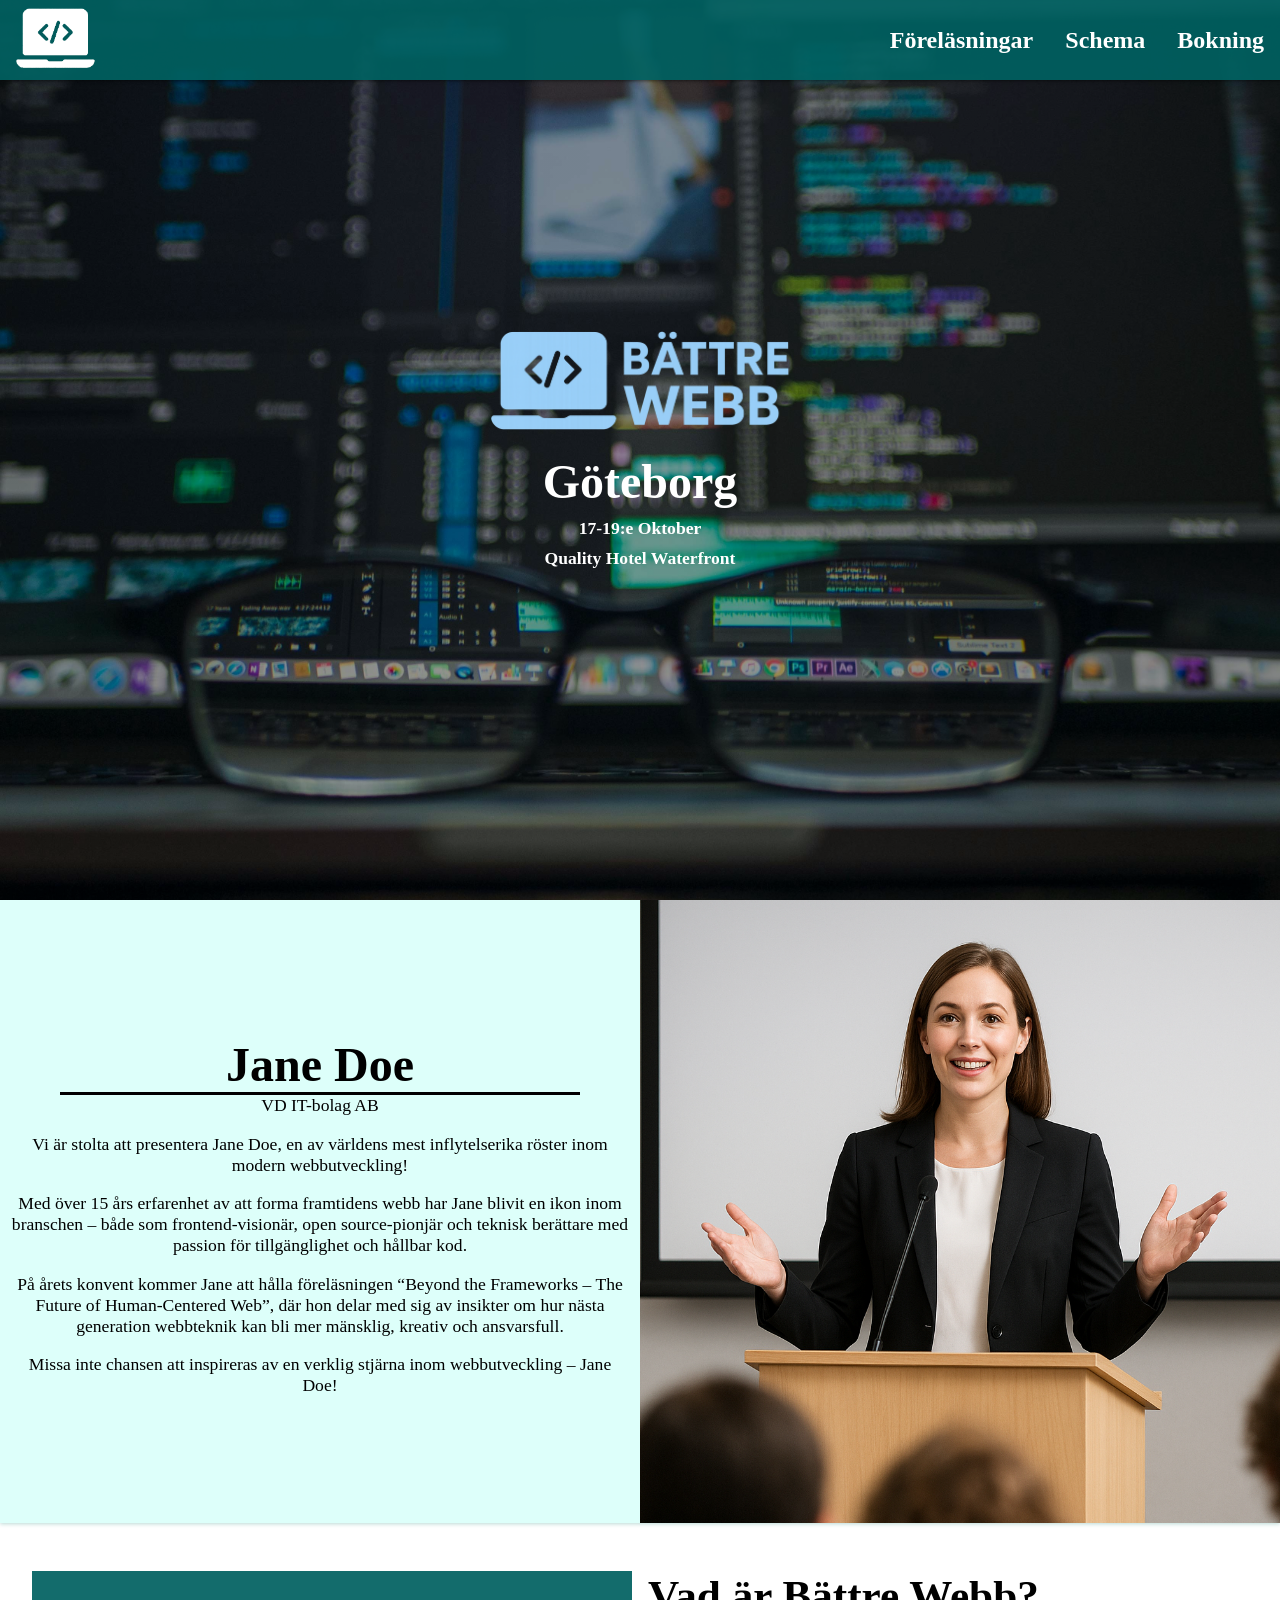
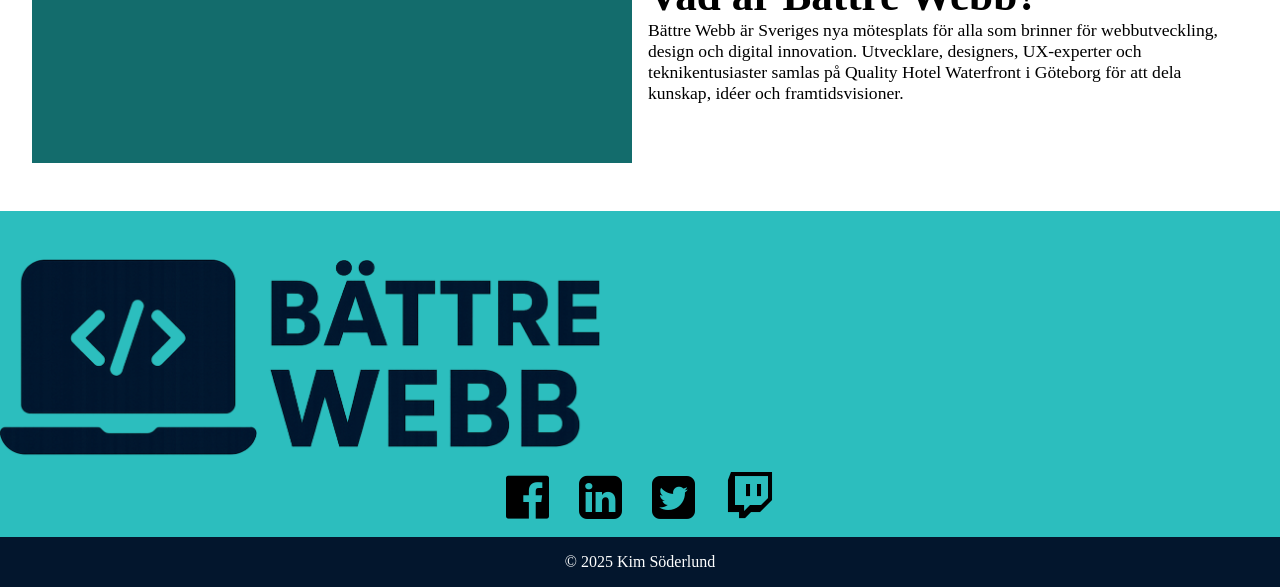
<file: index.html>
<!DOCTYPE html>
<html lang="en">
<head>
    <meta charset="UTF-8">
    <meta name="viewport" content="width=device-width, initial-scale=1.0">
    <link rel="stylesheet" href="styles/style.css">
    <link rel="stylesheet" href="styles/header.css">
    <link rel="stylesheet" href="styles/footer.css">
    <link rel="stylesheet" href="https://cdnjs.cloudflare.com/ajax/libs/font-awesome/4.7.0/css/font-awesome.min.css">
    <title>Bättre Webb</title>
</head>
<body>



    <!-- Navbar section-->
    <header class = "header-bottom">
        <a href ="index.html"><img src="images/logo-tiny-dark-bättrewebb.png" alt="tiny logo"></a>
        <input type = "checkbox" id = "nav-toggle">
        <label for = "nav-toggle"><i class ="fa fa-bars"></i></label>
        <nav>
            <a href = "föreläsningar.html">Föreläsningar</a>
            <a href = "schema.html">Schema</a>
            <a href = "bokning.html">Bokning</a>
        </nav>
    </header>
   

    <!-- Main Page Section-->
    <main>
 

        <!--hero-->
        <div class="hero-section">           
            <img src= "images/logo-light-bättrewebb.png" alt= "Bättre Webb Logo">
            <h2 class= "hero-text">Göteborg</h2>
            <p class= "hero-text">17-19:e Oktober</p>
            <p class= "hero-text">Quality Hotel Waterfront</p>

        </div>



        <!-- Guest Speaker-->
        <section class= left-right>
            <div class="LR-text">
                <h2>Jane Doe</h2>
                <p>VD IT-bolag AB</p>
                <p >Vi är stolta att presentera Jane Doe, en av världens mest inflytelserika röster inom modern webbutveckling!</p>
                <p>Med över 15 års erfarenhet av att forma framtidens webb har Jane blivit en ikon inom branschen – både som frontend-visionär, open source-pionjär och teknisk berättare med passion för tillgänglighet och hållbar kod.</p>
                <p>På årets konvent kommer Jane att hålla föreläsningen “Beyond the Frameworks – The Future of Human-Centered Web”, där hon delar med sig av insikter om hur nästa generation webbteknik kan bli mer mänsklig, kreativ och ansvarsfull.</p>
                <p>Missa inte chansen att inspireras av en verklig stjärna inom webbutveckling – Jane Doe!</p>
            </div>
            
            <img src= "images/guestspeaker.png" alt= "Guest speaker Jane Doe">
       
        </section>



        <!--About Section-->
        <section class = "about">
            <div class = "about-text">
                <h3>Vad är Bättre Webb?</h3>
                <p>Bättre Webb är Sveriges nya mötesplats för alla som brinner för webbutveckling, design och digital innovation. Utvecklare, designers, UX-experter och teknikentusiaster samlas på Quality Hotel Waterfront i Göteborg för att dela kunskap, idéer och framtidsvisioner.</p>
            </div>

            <div class = "about-info">
                <div class = "fade1"><h3>Många intressanta talare</h3></div>
                <div class = "fade2"><h3>Vidga ditt nätverk</h3></div>
                <div class = "fade3"><h3>Möt Jane doe!</h3></div>

            </div>
        </section>


    </main>

       <!--Footer section-->
        <footer>
            <div class = "footer">
                <div>
                    <img src = "images/logo-dark-bättrewebb.png" alt = "Bättre Webb footer logo" class ="imgstyling">
                    <div class = "social-tags">
                        <i class="fa fa-facebook-official"></i>
                        <i class="fa fa-linkedin-square"></i>
                        <i class="fa fa-twitter-square"></i>
                        <i class="fa fa-twitch"></i>
                    </div>
                </div>
                <div class="footer-bottom">
                    <a href="#">© 2025 Kim Söderlund</a>
                </div>
            </div>
        </footer>

</body>
</html>
</file>
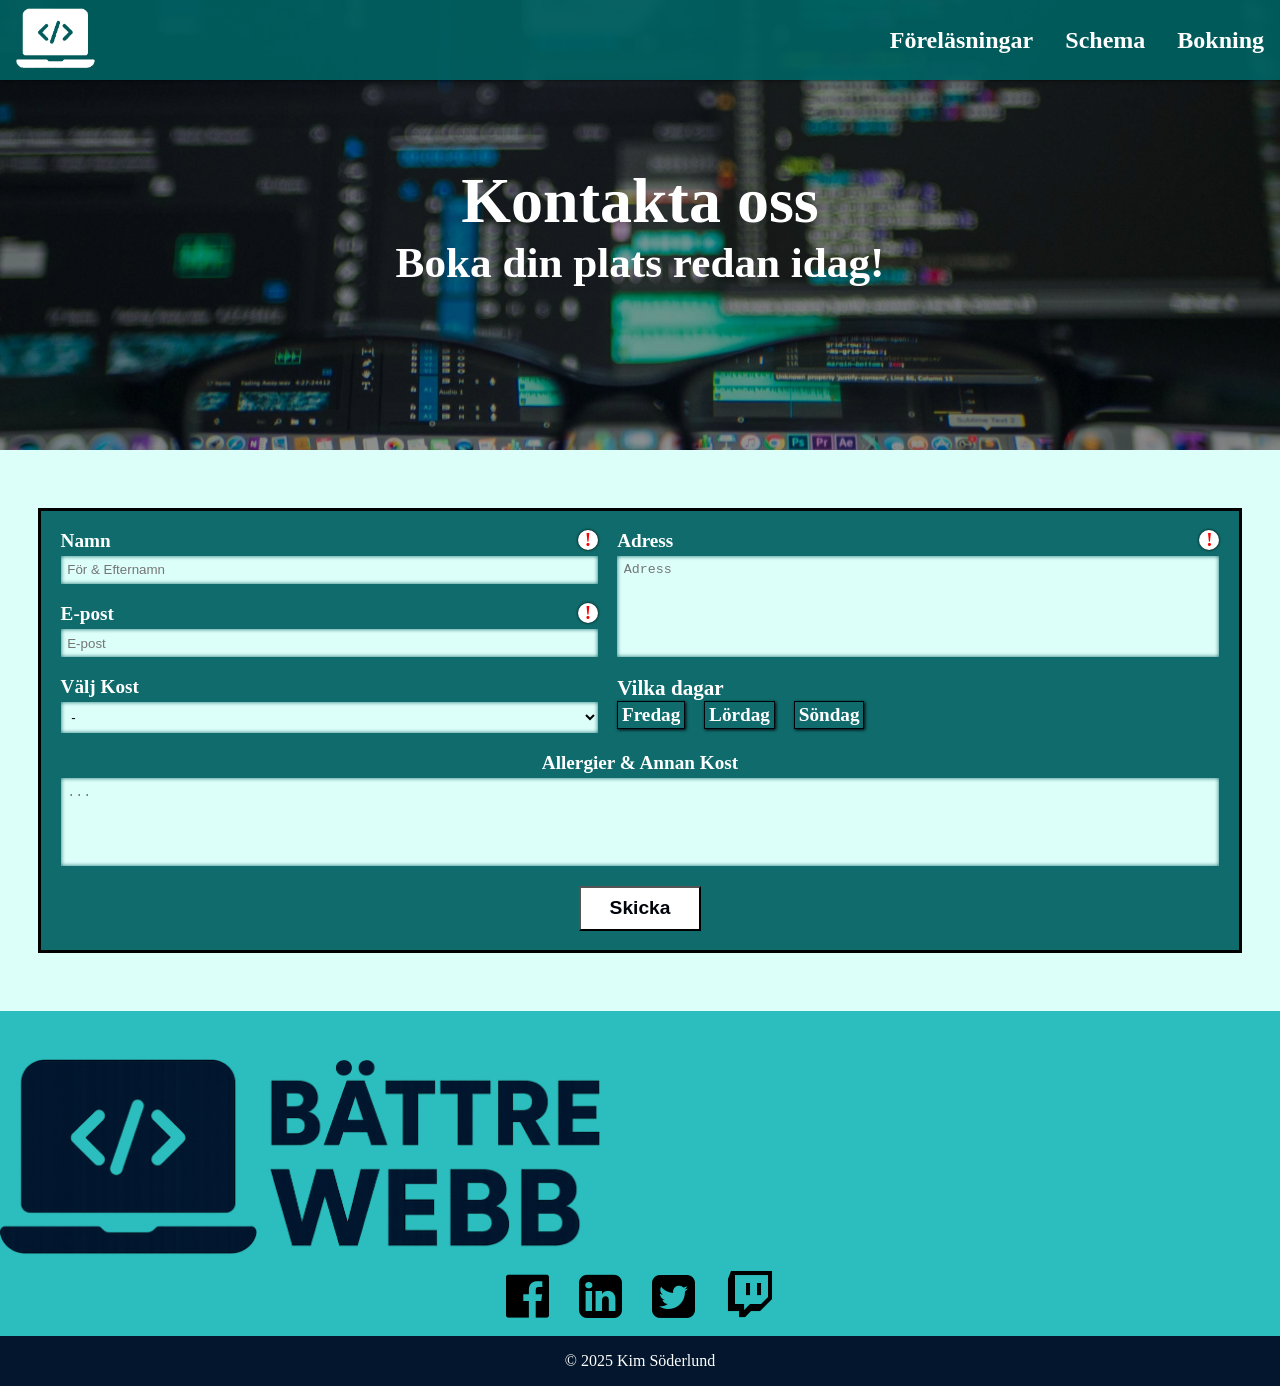
<file: bokning.html>
<!DOCTYPE html>
<html lang="en">
<head>
    <meta charset="UTF-8">
    <meta name="viewport" content="width=device-width, initial-scale=1.0">
    <link rel="stylesheet" href="styles/style.css">
    <link rel="stylesheet" href="styles/booking.css">
    <link rel="stylesheet" href="styles/header.css">
    <link rel="stylesheet" href="styles/footer.css">
    <link rel="stylesheet" href="https://cdnjs.cloudflare.com/ajax/libs/font-awesome/4.7.0/css/font-awesome.min.css">
    <title>Bättre Web Bokning</title>
</head>
<body>

    <!--Header section-->
    <header class = "header-bottom">
        <a href ="index.html"><img src="images/logo-tiny-dark-bättrewebb.png" alt="tiny logo"></a>
        <input type = "checkbox" id = "nav-toggle">
        <label for = "nav-toggle"><i class ="fa fa-bars"></i></label>
        <nav>
            <a href = "föreläsningar.html">Föreläsningar</a>
            <a href = "schema.html">Schema</a>
            <a href = "#">Bokning</a>
        </nav>
    </header>


    

    <main>
        <!--Hero Section-->
        <div class="hero-section">
           <h1>Kontakta oss</h1>
           <h3>Boka din plats redan idag!</h3>
        </div>


        <!--Form Secion-->
        <form action = "#">

            <div class = "form-field">
                <label for = "namn">Namn</label>
                <input type="text" id="namn" name ="namn" placeholder = "För & Efternamn" required>
            <div class = "invalid-marker">!</div>
            </div>

            <div class = "span-row form-field">
                <label for = "adress">Adress</label>
                <textarea id = "adress" placeholder = "Adress" rows="4" required></textarea>
                <div class = "invalid-marker">!</div>
            </div>

            <div class = "form-field">
                <label for = "email">E-post</label>
                <input type = "email" id = "email" name = "email" placeholder = "E-post" required>
                <div class = "invalid-marker">!</div>
            </div>

            <div>
                <label for ="mat">Välj Kost</label>
                <select id = "mat" name = "mat">
                    <option value = "-"> - </option>
                    <option value = "veg"> Vegitarisk </option>
                    <option value = "fisk"> Fisk </option>
                    <option value = "kött"> Kött </option>
                </select>
            </div>

            <div>
                <p style = "font-weight: bold;">Vilka dagar</p>
                <div class = "form-days">
                    <div>
                        <input type="checkbox" id = "fredag" name = "fredag">
                        <label for ="fredag" id="fre">Fredag</label>
                    </div>

                    <div>
                        <input type="checkbox" id = "lordag" name = "lordag">
                        <label for ="lordag" id="lor">Lördag</label>
                    </div>

                    <div>
                        <input type="checkbox" id = "sondag" name = "sondag">
                        <label for ="sondag" id="son">Söndag</label>
                    </div>
                </div>
            </div>

            <div class = "spaning">
                <label>Allergier & Annan Kost</label>
                <textarea id = "alergitext" placeholder = "..." rows="5" style="resize: none;"></textarea>
            </div>
            
            <div class = "spaning">
            <button class = " submit-button"> Skicka </button>
            </div>

        </form>


    </main>

     <!--Footer section-->
    <footer>
        <div class = "footer">
            <div>
                <img src = "images/logo-dark-bättrewebb.png" alt = "Bättre Webb footer logo" class ="imgstyling">
                <div class = "social-tags">
                    <i class="fa fa-facebook-official"></i>
                    <i class="fa fa-linkedin-square"></i>
                    <i class="fa fa-twitter-square"></i>
                    <i class="fa fa-twitch"></i>
                </div>
            </div>
            <div class="footer-bottom">
                <a href="#">© 2025 Kim Söderlund</a>
            </div>
        </div>
    </footer>


</body>
</html>
</file>
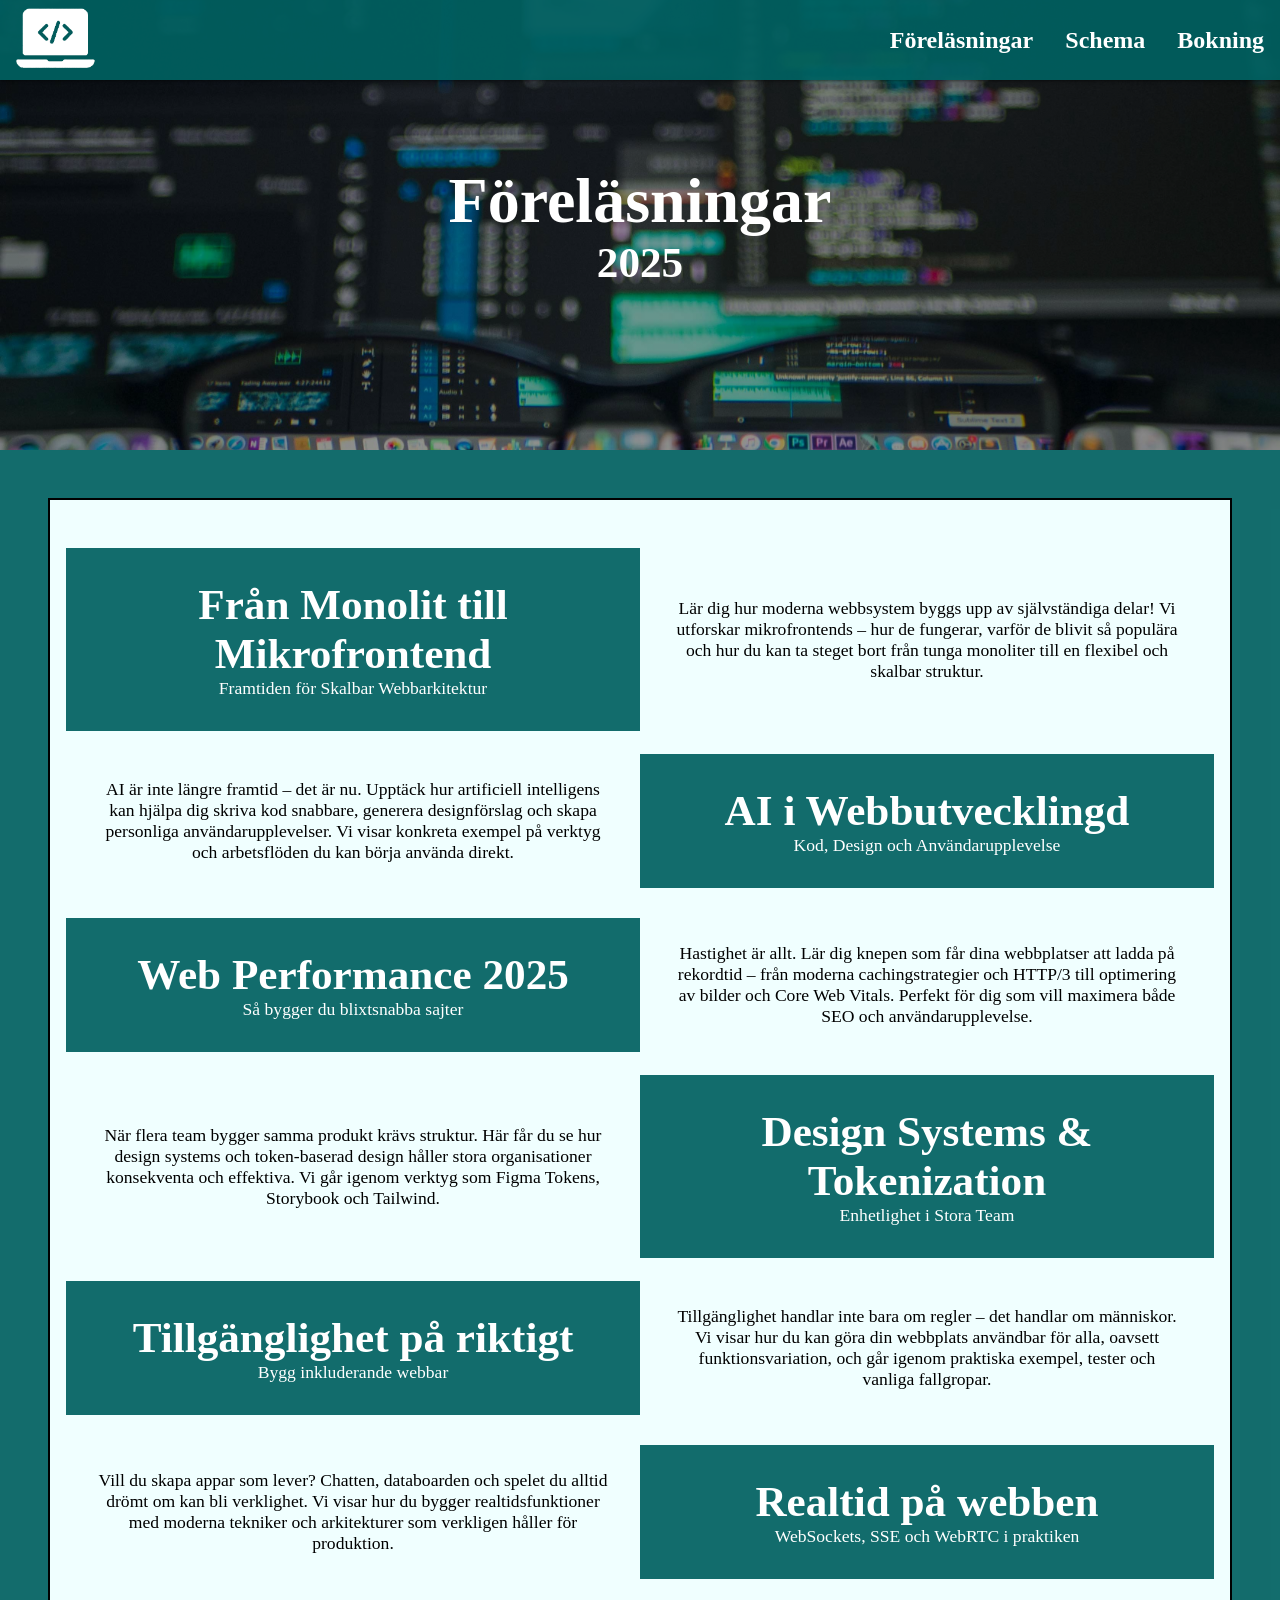
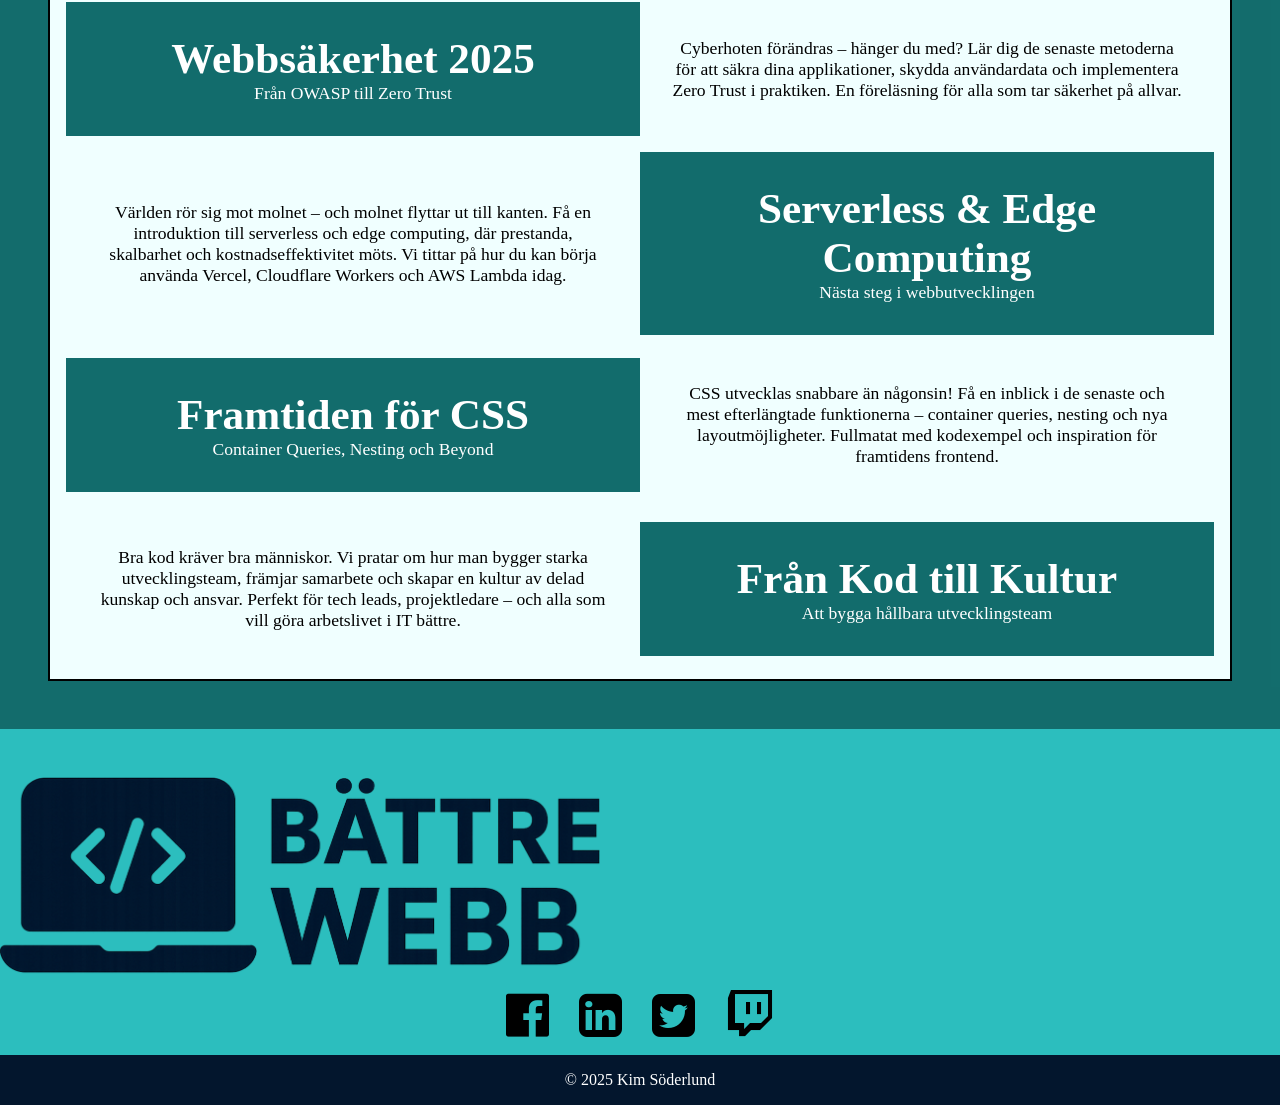
<file: Föreläsningar.html>
<!DOCTYPE html>
<html lang="en">
<head>
    <link rel="stylesheet" href="styles/style.css">
    <link rel="stylesheet" href="styles/header.css">
    <link rel="stylesheet" href="styles/forelasningar.css">
    <link rel="stylesheet" href="styles/footer.css">
    <link rel="stylesheet" href="styles/schema.css">
    <link rel="stylesheet" href="https://cdnjs.cloudflare.com/ajax/libs/font-awesome/4.7.0/css/font-awesome.min.css">
    <title>Bättre Webb Föreläsningar</title>
</head>
<body>


    <!--Header Section-->
    <header class = "header-bottom">
        <a href ="index.html"><img src="images/logo-tiny-dark-bättrewebb.png" alt="tiny logo"></a>
        <input type = "checkbox" id = "nav-toggle">
        <label for = "nav-toggle"><i class ="fa fa-bars"></i></label>
        <nav>
            <a href = "#">Föreläsningar</a>
            <a href = "schema.html">Schema</a>
            <a href = "bokning.html">Bokning</a>
        </nav>
    </header>

    <main>
       <!--Hero Section-->
        <div class="hero-section">
           <h1>Föreläsningar</h1>
           <h3>2025</h3>
        </div>


        <!--Föreläsningar Section-->
        <section class = "föreläs-section">
            
            <div class = "lecture-container">
                <div class = "card">
                    <h3>Från Monolit till Mikrofrontend</h3>
                    <p>Framtiden för Skalbar Webbarkitektur</p>
                </div>
                <div class = "lecture-text">
                    <p>Lär dig hur moderna webbsystem byggs upp av självständiga delar! Vi utforskar mikrofrontends – hur de fungerar, varför de blivit så populära och hur du kan ta steget bort från tunga monoliter till en flexibel och skalbar struktur.</p>
                </div>
            </div>
            
            <div class = "lecture-container reversed">
                <div class = "card">
                    <h3>AI i Webbutvecklingd</h3>
                    <p>Kod, Design och Användarupplevelse</p>
                </div>
                <div class = "lecture-text">
                    <p>AI är inte längre framtid – det är nu. Upptäck hur artificiell intelligens kan hjälpa dig skriva kod snabbare, generera designförslag och skapa personliga användarupplevelser. Vi visar konkreta exempel på verktyg och arbetsflöden du kan börja använda direkt.</p>
                </div>
            </div>
            
            <div class = "lecture-container">
                <div class = "card">
                    <h3>Web Performance 2025</h3>
                    <p>Så bygger du blixtsnabba sajter</p>
                </div>
                <div class = "lecture-text">
                    <p>Hastighet är allt. Lär dig knepen som får dina webbplatser att ladda på rekordtid – från moderna cachingstrategier och HTTP/3 till optimering av bilder och Core Web Vitals. Perfekt för dig som vill maximera både SEO och användarupplevelse.</p>
                </div>
            </div>

            <div class = "lecture-container reversed">
                <div class = "card">
                    <h3>Design Systems & Tokenization</h3>
                    <p>Enhetlighet i Stora Team</p>
                </div>
                <div class = "lecture-text">
                    <p>När flera team bygger samma produkt krävs struktur. Här får du se hur design systems och token-baserad design håller stora organisationer konsekventa och effektiva. Vi går igenom verktyg som Figma Tokens, Storybook och Tailwind.</p>
                </div>
            </div>
       
            <div class = "lecture-container">
                <div class = "card">
                    <h3>Tillgänglighet på riktigt</h3>
                    <p>Bygg inkluderande webbar</p>
                </div>
                <div class = "lecture-text">
                    <p>Tillgänglighet handlar inte bara om regler – det handlar om människor. Vi visar hur du kan göra din webbplats användbar för alla, oavsett funktionsvariation, och går igenom praktiska exempel, tester och vanliga fallgropar.</p>
                </div>
            </div>

            <div class = "lecture-container reversed">
                <div class = "card">
                    <h3>Realtid på webben</h3>
                    <p>WebSockets, SSE och WebRTC i praktiken</p>
                </div>
                <div class = "lecture-text">
                    <p>Vill du skapa appar som lever? Chatten, databoarden och spelet du alltid drömt om kan bli verklighet. Vi visar hur du bygger realtidsfunktioner med moderna tekniker och arkitekturer som verkligen håller för produktion.</p>
                </div>
            </div>
       
            <div class = "lecture-container">
                <div class = "card">
                    <h3>Webbsäkerhet 2025</h3>
                    <p>Från OWASP till Zero Trust</p>
                </div>
                <div class = "lecture-text">
                    <p>Cyberhoten förändras – hänger du med? Lär dig de senaste metoderna för att säkra dina applikationer, skydda användardata och implementera Zero Trust i praktiken. En föreläsning för alla som tar säkerhet på allvar.</p>
                </div>
            </div>
            
            <div class = "lecture-container reversed">
                <div class = "card">
                    <h3>Serverless & Edge Computing</h3>
                    <p>Nästa steg i webbutvecklingen</p>
                </div>
                <div class = "lecture-text">
                    <p>Världen rör sig mot molnet – och molnet flyttar ut till kanten. Få en introduktion till serverless och edge computing, där prestanda, skalbarhet och kostnadseffektivitet möts. Vi tittar på hur du kan börja använda Vercel, Cloudflare Workers och AWS Lambda idag.</p>
                </div>
            </div>
       
            <div class = "lecture-container">
                <div class = "card">
                    <h3>Framtiden för CSS</h3>
                    <p>Container Queries, Nesting och Beyond</p>
                </div>
                <div class = "lecture-text">
                    <p>CSS utvecklas snabbare än någonsin! Få en inblick i de senaste och mest efterlängtade funktionerna – container queries, nesting och nya layoutmöjligheter. Fullmatat med kodexempel och inspiration för framtidens frontend.</p>
                </div>
            </div>

            <div class = "lecture-container reversed">
                <div class = "card">
                    <h3>Från Kod till Kultur</h3>
                    <p>Att bygga hållbara utvecklingsteam</p>
                </div>
                <div class = "lecture-text">
                    <p>Bra kod kräver bra människor. Vi pratar om hur man bygger starka utvecklingsteam, främjar samarbete och skapar en kultur av delad kunskap och ansvar. Perfekt för tech leads, projektledare – och alla som vill göra arbetslivet i IT bättre.</p>
                </div>
            </div>

        </section>


    </main>

    <!--Footer section-->
    <footer>
        <div class = "footer">
            <div>
                <img src = "images/logo-dark-bättrewebb.png" alt = "Bättre Webb footer logo" class ="imgstyling">
                <div class = "social-tags">
                    <i class="fa fa-facebook-official"></i>
                    <i class="fa fa-linkedin-square"></i>
                    <i class="fa fa-twitter-square"></i>
                    <i class="fa fa-twitch"></i>
                </div>
            </div>
            <div class="footer-bottom">
                <a href="#">© 2025 Kim Söderlund</a>
            </div>
        </div>
    </footer>    
</body>
</html>
</file>
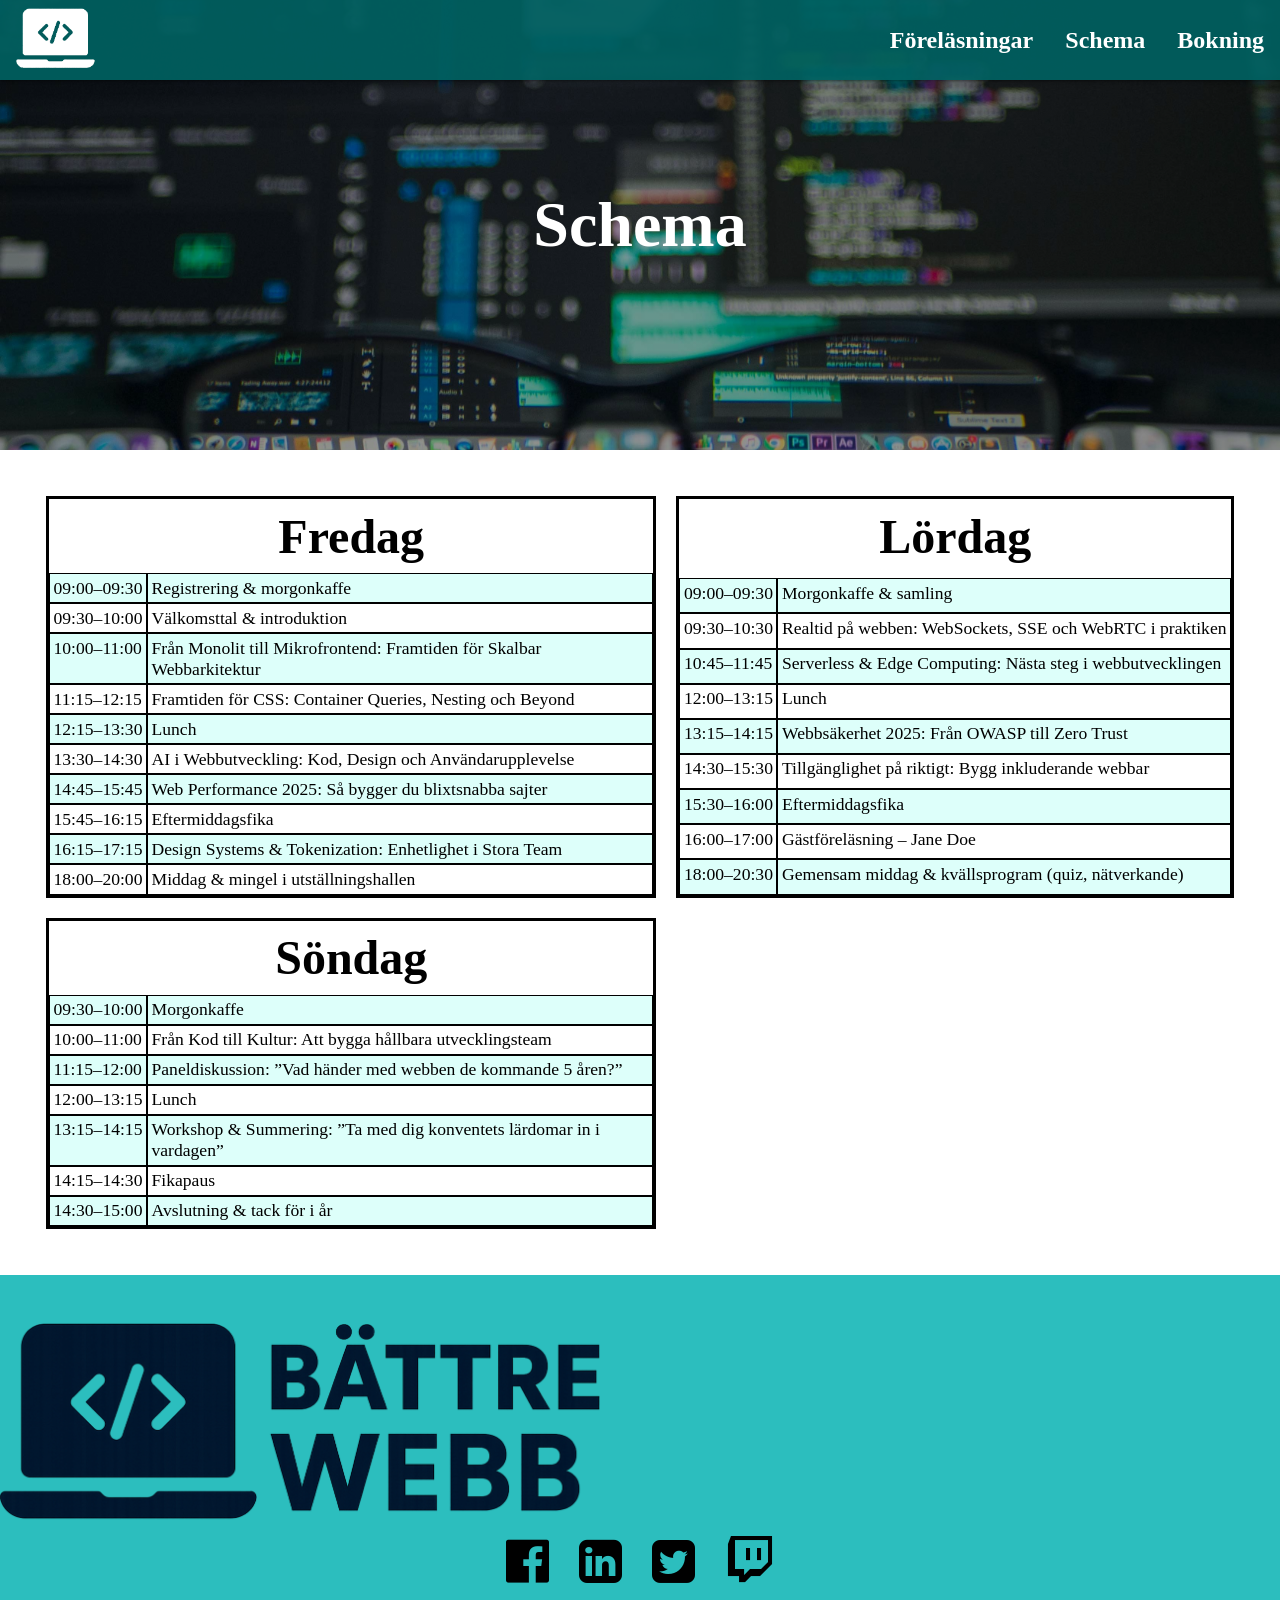
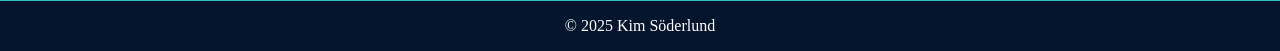
<file: schema.html>
<!DOCTYPE html>
<html lang="en">
<head>
    <meta charset="UTF-8">
    <meta name="viewport" content="width=device-width, initial-scale=1.0">
        <link rel="stylesheet" href="styles/style.css">
    <link rel="stylesheet" href="styles/header.css">
    <link rel="stylesheet" href="styles/footer.css">
    <link rel="stylesheet" href="styles/schema.css">
    <link rel="stylesheet" href="https://cdnjs.cloudflare.com/ajax/libs/font-awesome/4.7.0/css/font-awesome.min.css">
    <title>Bättre Webb Schema</title>
</head>
<body>
    <main>
            <!-- Navbar section-->
        <header class = "header-bottom">
            <a href ="index.html"><img src="images/logo-tiny-dark-bättrewebb.png" alt="tiny logo"></a>
            <input type = "checkbox" id = "nav-toggle">
            <label for = "nav-toggle"><i class ="fa fa-bars"></i></label>
            <nav>
                <a href = "föreläsningar.html">Föreläsningar</a>
                <a href = "schema.html">Schema</a>
                <a href = "bokning.html">Bokning</a>
            </nav>
        </header>

        <!-- hero secion -->
        <div class="hero-section">
           <h1>Schema</h1>
       </div>

        <!--Schedule Section-->
        <div class = schedule-section>
            <div class = "schedule-grid">
                <h2 style ="grid-column: 1/-1;">Fredag</h2>
                <p>09:00–09:30</p><p>Registrering & morgonkaffe</p>
                <p>09:30–10:00</p><p>Välkomsttal & introduktion</p>
                <p>10:00–11:00</p><p>Från Monolit till Mikrofrontend: Framtiden för Skalbar Webbarkitektur</p>
                <p>11:15–12:15</p><p>Framtiden för CSS: Container Queries, Nesting och Beyond</p>
                <p>12:15–13:30</p><p>Lunch</p>
                <p>13:30–14:30</p><p>AI i Webbutveckling: Kod, Design och Användarupplevelse</p>
                <p>14:45–15:45</p><p>Web Performance 2025: Så bygger du blixtsnabba sajter</p>
                <p>15:45–16:15</p><p>Eftermiddagsfika</p>
                <p>16:15–17:15</p><p>Design Systems & Tokenization: Enhetlighet i Stora Team</p>
                <p>18:00–20:00</p><p>Middag & mingel i utställningshallen</p>
            </div>

            <div class = "schedule-grid">
                <h2 style = "grid-column: 1/-1;">Lördag</h2>
                <p>09:00–09:30</p><p>Morgonkaffe & samling</p>
                <p>09:30–10:30</p><p>Realtid på webben: WebSockets, SSE och WebRTC i praktiken</p>
                <p>10:45–11:45</p><p>Serverless & Edge Computing: Nästa steg i webbutvecklingen</p>
                <p>12:00–13:15</p><p>Lunch</p>
                <p>13:15–14:15</p><p>Webbsäkerhet 2025: Från OWASP till Zero Trust</p>
                <p>14:30–15:30</p><p>Tillgänglighet på riktigt: Bygg inkluderande webbar</p>
                <p>15:30–16:00</p><p>Eftermiddagsfika</p>
                <p>16:00–17:00</p><p>Gästföreläsning – Jane Doe</p>
                <p>18:00–20:30</p><p>Gemensam middag & kvällsprogram (quiz, nätverkande)</p>
            </div>
            
            <div class="schedule-grid">
                <h2 style = "grid-column: 1/-1;">Söndag</h2>
                <p>09:30–10:00</p><p>Morgonkaffe</p>
                <p>10:00–11:00</p><p>Från Kod till Kultur: Att bygga hållbara utvecklingsteam</p>
                <p>11:15–12:00</p><p>Paneldiskussion: ”Vad händer med webben de kommande 5 åren?”</p>
                <p>12:00–13:15</p><p>Lunch</p>
                <p>13:15–14:15</p><p>Workshop & Summering: ”Ta med dig konventets lärdomar in i vardagen”</p>
                <p>14:15–14:30</p><p>Fikapaus</p>
                <p>14:30–15:00</p><p>Avslutning & tack för i år</p>
            </div>
        </div>

    </main>

    <!--Footer section-->
    <footer>
    <div class = "footer">
            <div>
                <img src = "images/logo-dark-bättrewebb.png" alt = "Bättre Webb footer logo"  class ="imgstyling">
                <div class = "social-tags">
                    <i class="fa fa-facebook-official"></i>
                    <i class="fa fa-linkedin-square"></i>
                    <i class="fa fa-twitter-square"></i>
                    <i class="fa fa-twitch"></i>
                </div>
            </div>
            <div class="footer-bottom">
                <a href="#">© 2025 Kim Söderlund</a>
            </div>
        </div>
    </footer>
</body>
</html>
</file>
<file: styles/style.css>
:root {
    --background-light: white;
    --background-neutral:  #ddfffa;
    --background-dark:  #006161ec;
    --icon-light: white;
    --icon-neutral:  #2cbebe;
    --icon-dark: #03162D;
    --seperatorshadow-neutral:#badad5;
    --textcolor-light: white;
    --textcolor-dark: #00040A;

    --text-small: 0.9em;
    --text-medium: 1em;
    --text-bigger: 1.7em;
    --text-large: 2em;
    --text-xlarge: 3em;
}

h1 { font-size: var(--text-xlarge); }
h2 { font-size: var(--text-large); }
h3 { font-size: var(--text-bigger); }
p { font-size: var(--text-medium); }

* {
    margin: 0;
    padding: 0;
    box-sizing: border-box;
}

html, body {
    width: 100%;
}


body {
    display: grid;
    grid-template-rows: auto 1fr auto;
}

/* HERO CSS */
.hero-section {
    position: relative;  
    color: var(--textcolor-light);
    height:100vh;    
    background: linear-gradient(rgba(0, 0, 0, 0.4), rgba(0, 0, 0, 0.4)),url(../images/hero-index.webp); 
    background-position: center;
    background-size: cover;
    background-repeat: no-repeat;

    display: flex;
    flex-direction: column;
    align-items: center;
    justify-content: center;
}
.hero-section > img {
    width: 300px;
    height: auto;
}
.border-right {
    border-right: 3px solid white;
}
.hero-text {
    font-weight: bold;
    padding-top: 0.5em;   
}


/* GUEST SPEAKER CSS*/
.left-right {
    display:grid;
    background-color: var(--background-neutral);
    box-shadow: 0 1px 4px  var(--seperatorshadow-neutral);
}
.LR-text {
    padding:60px 10px 50px 10px;
    text-align: center;
}
.LR-text h2 {
    margin:0 50px;
    border-bottom: 3px solid black;
}
.LR-text p + p {
    margin-top: 1em;
}
.left-right > img {
    width: 100%;
    height: auto;
}


/*ABOUT CSS*/
.about {
    margin:3em 2em;
    display: grid;
    grid-template-columns: 1fr;
    column-gap: 1em;
    row-gap: 1em;
    justify-content: center;
}

.about-info {
    position: relative;
    background-color: var(--background-dark);
    height:12em;
}

.about-info > div {
    color: var(--textcolor-light);
    position: absolute;
    top: 50%;
    left: 50%;
    transform: translate(-50%, -50%);
    text-align: center;
}


.fade1, .fade2, .fade3 {
    opacity: 0;
    animation-duration: 20s;
    animation-iteration-count: infinite;
}
.fade1 {       
        animation-name: fade1;    
}
.fade2 {
        animation-name: fade2;
}
.fade3 {
        animation-name: fade3;
}


@keyframes fade1 {
    0%, 20%, 100% {opacity: 1;}
    30%, 90% {opacity:0;}
}
@keyframes fade2 {
    0%, 20%, 60%, 100% {opacity: 0;}  
    30%, 50% {opacity:1;}
}
@keyframes fade3 {
    0%, 50%, 100% {opacity: 0;}
    60%, 90% {opacity:1;}
}

@media (min-width: 700px) {
    :root {
        --text-small: 0.9em;
        --text-medium: 1.1em;
        --text-bigger: 2.7em;
        --text-large: 3em;
        --text-xlarge: 4em;
    }
    .left-right {
        grid-template-columns: 1fr 1fr;
        align-items: stretch;
    }
    .LR-text {
        display: flex;
        flex-direction: column;
        justify-content: center;
        align-content: center;
    }
    .left-right > img {
        display: block;
        height: 100%;
        width: 100%;
        object-fit: cover;
        object-position: center;
    }


    .about {
        margin:3em 2em;
        display: grid;
        grid-template-columns: 1fr 1fr;
        column-gap: 1em;
        justify-content: center;
    }
    
    .about-info {
    grid-column: 1;
    grid-row:1;
    }

}
</file>
<file: styles/header.css>
/* navbar CSS */

.header-bottom {
    position: fixed;
    top:0;
    left:0;
    right:0;
    display: flex;
    justify-content: space-between;
    align-items: center;
    padding: 0.5em 1em;
    background-color: var(--background-dark);
    box-shadow: 1px 1px 3px rgba(0, 0, 0, 0.5);
    z-index:9999;
}

.header-bottom img {
    margin: 0.5em 1em;
    width: 80px;
    height: auto;
    transition: width 0.3s;
}

.header-bottom img:hover {
    width: 84px;
}

/*Hamburger-menu*/
.header-bottom > nav {
    display: none;
}

.header-bottom > nav a {
    display: flex;
    align-items: center;
}

/* Hide Checkbox*/
#nav-toggle {
    left: -99999px; 
    position: absolute;
}

.fa-bars::before {
    font-size: 300%;
    color: var(--textcolor-light);
    cursor: pointer;
    transition: font-size 0.3s;
}

label[for="nav-toggle"] {
    display: flex;
    justify-content: center;
    height: 100%;
}
label[for="nav-toggle"]:hover {
    font-size:105%;
}

/* Show dropdown*/
#nav-toggle:checked ~ nav {
    display: flex;
    flex-direction: column;
}

/* Dropdown Styling*/
#nav-toggle ~ nav {
    position: absolute;
    top: 100%;
    right: 0;
    background-color: var(--background-dark);
    box-shadow: 1px 1px 10px rgba(0, 0, 0, 0.5);
    z-index: 99;
    width: 50%;
}

#nav-toggle ~ nav a {
    text-decoration: none;
    font-size: 1.5em;    
    font-weight: bold;
    color: var(--textcolor-light);
    padding: 0.5rem 1rem;
}

#nav-toggle ~ nav a:hover {
    background-color: rgba(255, 255, 255, 0.7);
    color: var(--icon-dark);
    transition: background-color 0.3s ease, color 0.3s ease;
}


@media (min-width: 700px) {

    .header-bottom { 
        align-items: stretch;
        padding: 0;
}

    #nav-toggle ~ nav {
        display: flex;
        flex-direction: row ;
        justify-content: flex-end;
        position: static;
        background: none;
        box-shadow: none;
    }

    #nav-toggle, label[for = "nav-toggle"] {
        display: none;
    }
 
}
</file>
<file: styles/footer.css>
footer {
    background-color: var(--icon-neutral);
}

.footer {
    display: grid;
    grid-template-columns: 1fr;
    height: fit-content;
}

.social-tags {
    display:flex;
    flex-direction: row;
    align-items: center;
    justify-content: center;

}

.social-tags > i {
    display:flex;
    font-size: 50px;
    margin:0;
    margin:0.3em;
    transition: color 1s;
}
.social-tags > i:hover {
    color: var(--textcolor-light);
    transition: color 0.2s;
}

.imgstyling {
    margin-top: 3em;
    display: grid;
    align-self: center;
    justify-self: center;
    width: min(50%, 600px);
    height: auto;
}
.footer-bottom {
    background-color: var(--icon-dark);
    text-align: center;
    padding: 1em;

}

.footer-bottom a {
    text-decoration: none;
    color:white;
}
</file>
<file: styles/booking.css>
main {
    background-color: var(--background-neutral);
}

.hero-section {  
    color: var(--textcolor-light);
    height: 50vh;  
}

form {
    display: grid;
    grid-template-columns: auto;
    background-color: var(--background-dark);
    color: var(--textcolor-light);
    border: 3px solid black;
    padding: 1em;
    gap: 1em;
    font-size: 120%;
    margin: 1.5em 0.5em;
}

label {
    margin-bottom: 0.2em;
}

form textarea, form input[type = text], form input[type = email], form #mat {
    background-color: var(--background-neutral);
    padding: 0.5em;
    border: none;
    box-shadow: 0px 0px 4px var(--background-dark) inset;
}

form > div {
    display: flex;
    flex-direction: column;
}

 .form-days {
    display: flex;
    flex-direction: row;
    gap: 1em;
    align-content: center;
 }
 
 .label {
    font-weight: bold;
 }

form > div.span-row textarea {
   resize: none; 
   height: 100%;
}

/*checkbox & label style*/
input[type = "checkbox"] {
    position: absolute;
    left: -99999px;
}
.form-days {
    display: flex;
    height: 100%;
    align-items: center;
    justify-content: flex-start;
    color: var(--textcolor-light);
}

.form-days label {
    display: flex;
    cursor: pointer;
    border: 1px solid var(--textcolor-dark);
    padding: 0.1em 0.2em;
    box-shadow: 1px 1px 3px var(--textcolor-dark);
    transition: background-color 0.1s;
    transition: color 0.1s;
}

form-days label:active {
    box-shadow: 1px 1px 3px var(--textcolor-dark) inset;
}

.form-days input[type="checkbox"]:checked + label{
    background-color: var(--background-neutral);
    box-shadow: 1px 1px 3px var(--textcolor-dark) inset;
    color:var(--textcolor-dark);
}

.form-field {
    position: relative;
}

.invalid-marker {
    display: none;
    justify-content: center;
    align-items: center;
    background-color: white;
    color:red;
    font-weight: bold;
    width: 20px;
    height: 20px;
    border-radius: 9999px;
    box-shadow: 0 0 3px black;

    position:absolute;
    right:0;
    top:0;
}

#namn:invalid ~ .invalid-marker, 
#email:invalid ~ .invalid-marker, 
#adress:invalid ~ .invalid-marker{
    display: flex;
}


.submit-button {
    display: flex;
    background-color: var(--background-light);
    color: var(--textcolor-dark);
    width: fit-content;
    height: fit-content;
    padding: 0.5em 1.5em;
    justify-self: center;
    align-self: center;
    font-weight: bold;
    cursor: pointer;
    transition: 0.1s;
    font-size: 100%;

    &:hover {
        transform: translateY(-1px);
        box-shadow: 1px 1px 2px var(--background-dark);
    }
    &:active {
        box-shadow: 0 0 3px var(--textcolor-dark) inset;
    }
}

@media (min-width:700px) {

form {
    grid-template-columns: auto auto;
    margin: 3em 2em;
}

form > div {
    display: flex;
    flex-direction: column;

    &.spaning {
        grid-column: 1 / -1;
        text-align: center;
    }
    &.span-row {
        grid-column: 2;
        grid-row: 1 / 3;
    }
    & .form-days {
        display: flex;
        flex-direction: row;
        gap: 1em;
        align-content: center;
    }
    & label {
        font-weight: bold;
    }
}

}
</file>
<file: styles/forelasningar.css>
main {
    background-color: var(--background-dark);
}

.föreläs-section{
    display: flex;
    flex-direction: column;
    gap: 1em;
    padding: 3em 1em 1em 1em;
    background-color: azure;
    text-align: center;

}

.lecture-container {
    display: flex;
    flex-direction: column;
    align-items: center;
    
   & .card {color:var(--textcolor-light);}
}

.card, .lecture-text {
    flex: 1;
}
.card {
    padding: 3em;
    text-align: center;
}
.lecture-text {
    padding:1em 1em;
}

.card {
    display: flex;
    flex-direction: column;
    justify-content: center;
    align-items: center;

    background-color: var(--background-dark);
    /* height:9em; */
}
.lecture-text {
    display: flex;
}

@media (min-width:700px) {
    
    .föreläs-section {
        margin: 3em;
        border: 2px solid black;

    }

    .lecture-container {
        display: flex;
        flex-direction: row;
    }
    .reversed {
    flex-direction: row-reverse;    
    }
    
    .card, .lecture-text {
    flex: 1;
    padding: 2em;
}
}
</file>
<file: styles/schema.css>
.hero-section {  
    color: var(--textcolor-light);
    height:50vh; 
}

.schedule-section {
    display: grid;
    grid-template-columns: auto;
    margin: 1.5em 1.5em;
    column-gap: 1.5em;
    row-gap: 1.5em;
}


.schedule-grid {
    display: grid;
    grid-template-columns: auto 1fr;
    border: 1px solid black;
    outline: 2px solid black;
}

.schedule-grid  h2 {
    justify-self: center;
}
.schedule-grid  p {
    border: 1px solid black;
    outline-offset: -1px;
}
.schedule-grid  p, h2 {
    padding:0.2em;
}


.schedule-grid p:nth-child(4n+2), 
.schedule-grid p:nth-child(4n+3) {
  background-color: var(--background-neutral); 
}

@media (min-width: 700px) {
    .schedule-section {
    display: grid;
    grid-template-columns: auto auto;
    margin: 3em 3em;
}
}
</file>
